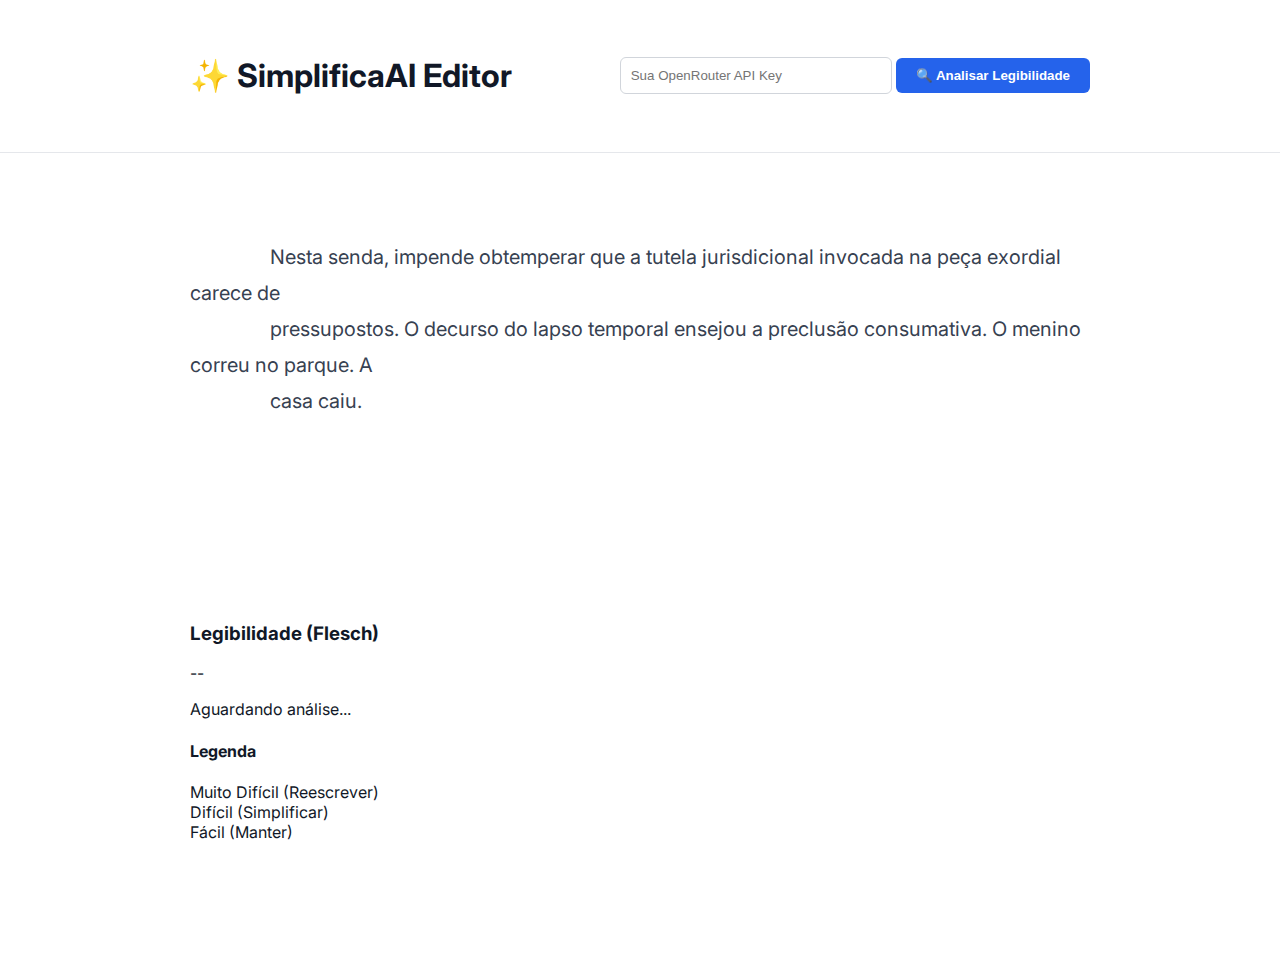
<file: index.html>
<!DOCTYPE html>
<html lang="pt-BR">

<head>
    <meta charset="UTF-8">
    <meta name="viewport" content="width=device-width, initial-scale=1.0">
    <title>SimplificaAI Editor Interativo</title>
    <link
        href="https://fonts.googleapis.com/css2?family=Inter:wght@400;600&family=Merriweather:wght@300;400&display=swap"
        rel="stylesheet">
    <link rel="stylesheet" href="style.css">
</head>

<body>

    <header>
        <div class="container header-content">
            <div class="logo">
                <h1>✨ SimplificaAI <span class="badge">Editor</span></h1>
            </div>
            <div class="controls">
                <input type="password" id="apiKey" placeholder="Sua OpenRouter API Key">
                <button id="btnAnalyze" class="btn-primary">🔍 Analisar Legibilidade</button>
            </div>
        </div>
    </header>

    <main class="container">
        <div class="editor-wrapper">
            <div id="editor" class="rich-editor" contenteditable="true" spellcheck="false">
                Nesta senda, impende obtemperar que a tutela jurisdicional invocada na peça exordial carece de
                pressupostos. O decurso do lapso temporal ensejou a preclusão consumativa. O menino correu no parque. A
                casa caiu.
            </div>

            <div class="sidebar">
                <div class="metric-box">
                    <h3>Legibilidade (Flesch)</h3>
                    <div id="scoreDisplay" class="score-circle">--</div>
                    <p id="scoreText">Aguardando análise...</p>
                </div>
                <div class="legend">
                    <h4>Legenda</h4>
                    <div class="legend-item"><span class="dot red"></span> Muito Difícil (Reescrever)</div>
                    <div class="legend-item"><span class="dot yellow"></span> Difícil (Simplificar)</div>
                    <div class="legend-item"><span class="dot green"></span> Fácil (Manter)</div>
                </div>
            </div>
        </div>
    </main>

    <div id="contextMenu" class="context-menu hidden">
        <div class="menu-header">✨ Sugestões da IA</div>
        <div id="menuOptions" class="menu-options">
            <div class="menu-loading">Gerando simplificações...</div>
        </div>
    </div>

    <script src="script.js"></script>
</body>

</html>
</file>
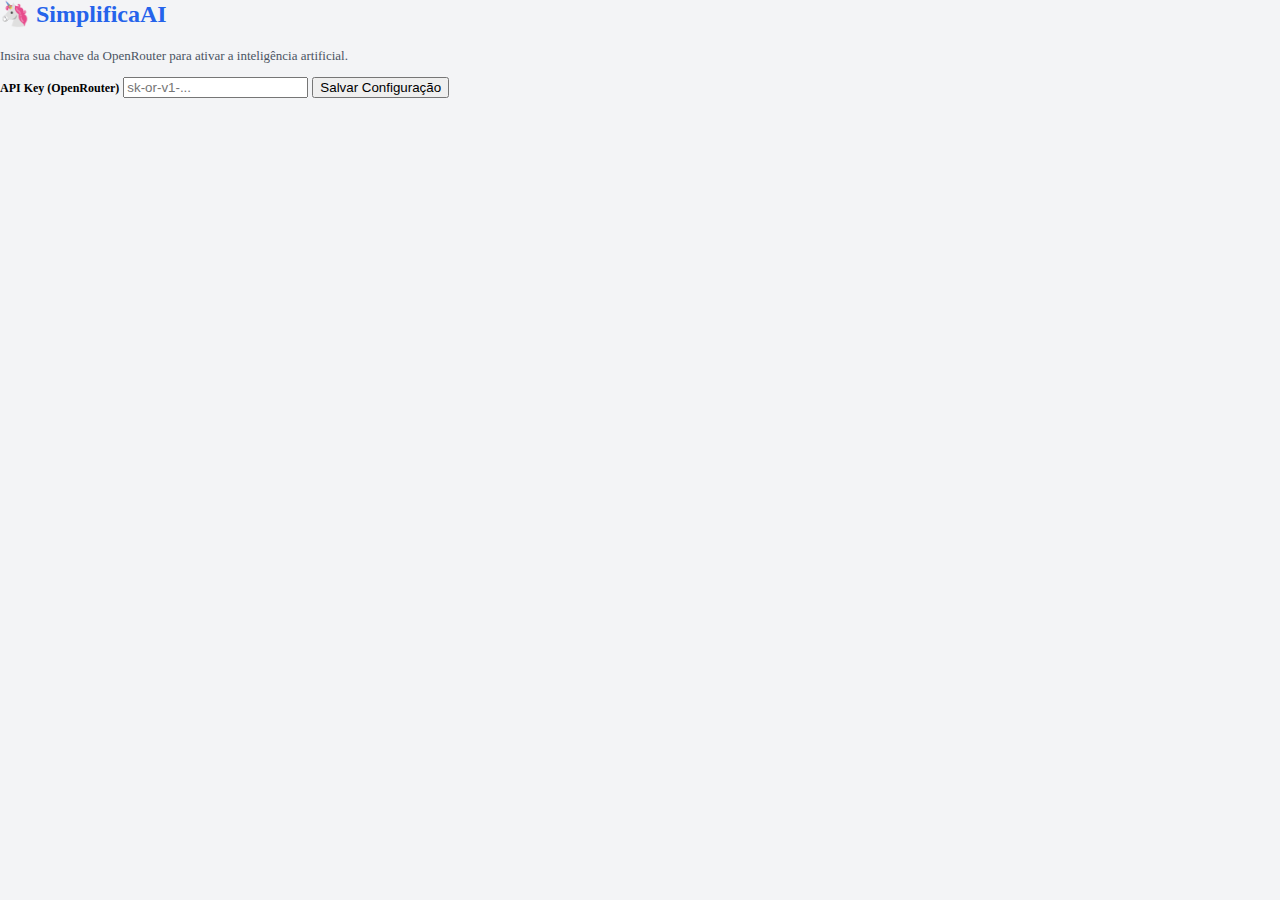
<file: popup.html>
<!DOCTYPE html>
<html lang="pt-BR">

<head>
    <meta charset="UTF-8">
    <title>Configuração SimplificaAI</title>
    <link rel="stylesheet" href="styles.css">
    <style>
        /* Override leve para o popup ficar limpo */
        body {
            margin: 0;
            background: #F3F4F6;
        }
    </style>
</head>

<body class="popup-body">
    <div class="popup-container">
        <h2 style="margin-top:0; color:#2563EB;">🦄 SimplificaAI</h2>
        <p style="font-size:13px; color:#4B5563;">Insira sua chave da OpenRouter para ativar a inteligência artificial.
        </p>

        <label style="font-size:12px; font-weight:bold;">API Key (OpenRouter)</label>
        <input type="password" id="apiKeyInput" class="popup-input" placeholder="sk-or-v1-...">

        <button id="saveBtn" class="popup-btn">Salvar Configuração</button>

        <div id="statusMsg" style="margin-top:10px; font-size:12px; text-align:center; min-height:20px;"></div>
    </div>
    <script src="popup.js"></script>
</body>

</html>
</file>
<file: style.css>
:root {
    --primary: #2563EB;
    --bg-page: #FFFFFF;
    --text-main: #111827;

    /* Cores de Realce */
    --highlight-yellow-bg: #FDE047;
    --highlight-yellow-text: #000000;

    --highlight-red-bg: #EF4444;
    --highlight-red-text: #000000;
}

body {
    font-family: 'Inter', sans-serif;
    background: var(--bg-page);
    color: var(--text-main);
    margin: 0;
    padding-bottom: 100px;
}

.container {
    max-width: 900px;
    margin: 0 auto;
    padding: 20px;
}

/* Header */
header {
    background: #fff;
    border-bottom: 1px solid #E5E7EB;
    padding: 15px 0;
    position: sticky;
    top: 0;
    z-index: 50;
}

.header-content {
    display: flex;
    justify-content: space-between;
    align-items: center;
}

input {
    padding: 10px;
    border: 1px solid #D1D5DB;
    border-radius: 6px;
    width: 250px;
}

.btn-primary {
    background: var(--primary);
    color: white;
    border: none;
    padding: 10px 20px;
    border-radius: 6px;
    cursor: pointer;
    font-weight: 600;
}

/* EDITOR VISUAL */
.editor-wrapper {
    margin-top: 30px;
}

.rich-editor {
    min-height: 400px;
    font-family: 'Inter', sans-serif;
    font-size: 1.25rem;
    /* Line-height normalizado para que o fundo fique contínuo */
    line-height: 1.8;
    outline: none;
    white-space: pre-wrap;
    color: #374151;
}

/* A CLASSE DE REALCE (Bloco Contínuo Arredondado) */
.sentence-highlight {
    cursor: context-menu;

    /* Visual */
    padding: 4px 8px;
    /* Padding interno */
    border-radius: 12px;
    /* Bordas BEM arredondadas */

    /* Espaçamento ENTRE blocos diferentes */
    margin: 0 6px;

    /* IMPORTANTE: box-decoration-break REMOVIDO. 
       Isso garante que o fundo seja contínuo nas quebras de linha. */

    transition: filter 0.2s;
    /* Adiciona um leve display inline-block para respeitar melhor margens verticais se necessário, 
       mas mantendo o fluxo de texto */
    display: inline;
    box-shadow: 0 1px 2px rgba(0, 0, 0, 0.05);
}

.sentence-highlight:hover {
    filter: brightness(0.95);
    cursor: pointer;
}

.sentence-highlight.hard {
    background-color: var(--highlight-red-bg);
    color: var(--highlight-red-text);
}

.sentence-highlight.medium {
    background-color: var(--highlight-yellow-bg);
    color: var(--highlight-yellow-text);
}

/* Menu Contexto */
.context-menu {
    position: absolute;
    background: white;
    border: 1px solid #E5E7EB;
    border-radius: 12px;
    box-shadow: 0 10px 25px -5px rgba(0, 0, 0, 0.15);
    width: 320px;
    z-index: 100;
    opacity: 0;
    pointer-events: none;
    transition: opacity 0.1s;
    display: flex;
    flex-direction: column;
}

.context-menu.visible {
    opacity: 1;
    pointer-events: auto;
}

.menu-header {
    background: #F9FAFB;
    padding: 12px;
    font-size: 0.8rem;
    font-weight: 700;
    color: #6B7280;
    border-bottom: 1px solid #E5E7EB;
    border-radius: 12px 12px 0 0;
}

.menu-options {
    max-height: 300px;
    overflow-y: auto;
}

.menu-item {
    padding: 12px 15px;
    border-bottom: 1px solid #F3F4F6;
    font-size: 0.95rem;
    cursor: pointer;
}

.menu-item:hover {
    background: #EFF6FF;
    color: var(--primary);
}

.menu-item strong {
    display: block;
    margin-bottom: 2px;
}

.loading-pulse {
    padding: 20px;
    text-align: center;
    color: #6B7280;
    font-size: 0.9rem;
    animation: pulse 1.5s infinite;
}

@keyframes pulse {
    0% {
        opacity: 0.5;
    }

    50% {
        opacity: 1;
    }

    100% {
        opacity: 0.5;
    }
}
</file>
<file: styles.css>
.sai-overlay-container {
    position: absolute;
    top: 0;
    left: 0;
    width: 100%;
    height: 100%;
    pointer-events: none;
    z-index: 2147483647;
}

.sai-highlight-line {
    position: absolute;
    height: 3px;
    opacity: 0.6;
    cursor: pointer;
    pointer-events: auto;
    transition: all 0.2s;
}

.sai-highlight-line:hover {
    height: 5px;
    opacity: 1;
}

.sai-hard {
    background-color: #EF4444;
}

.sai-medium {
    background-color: #F59E0B;
}
</file>
